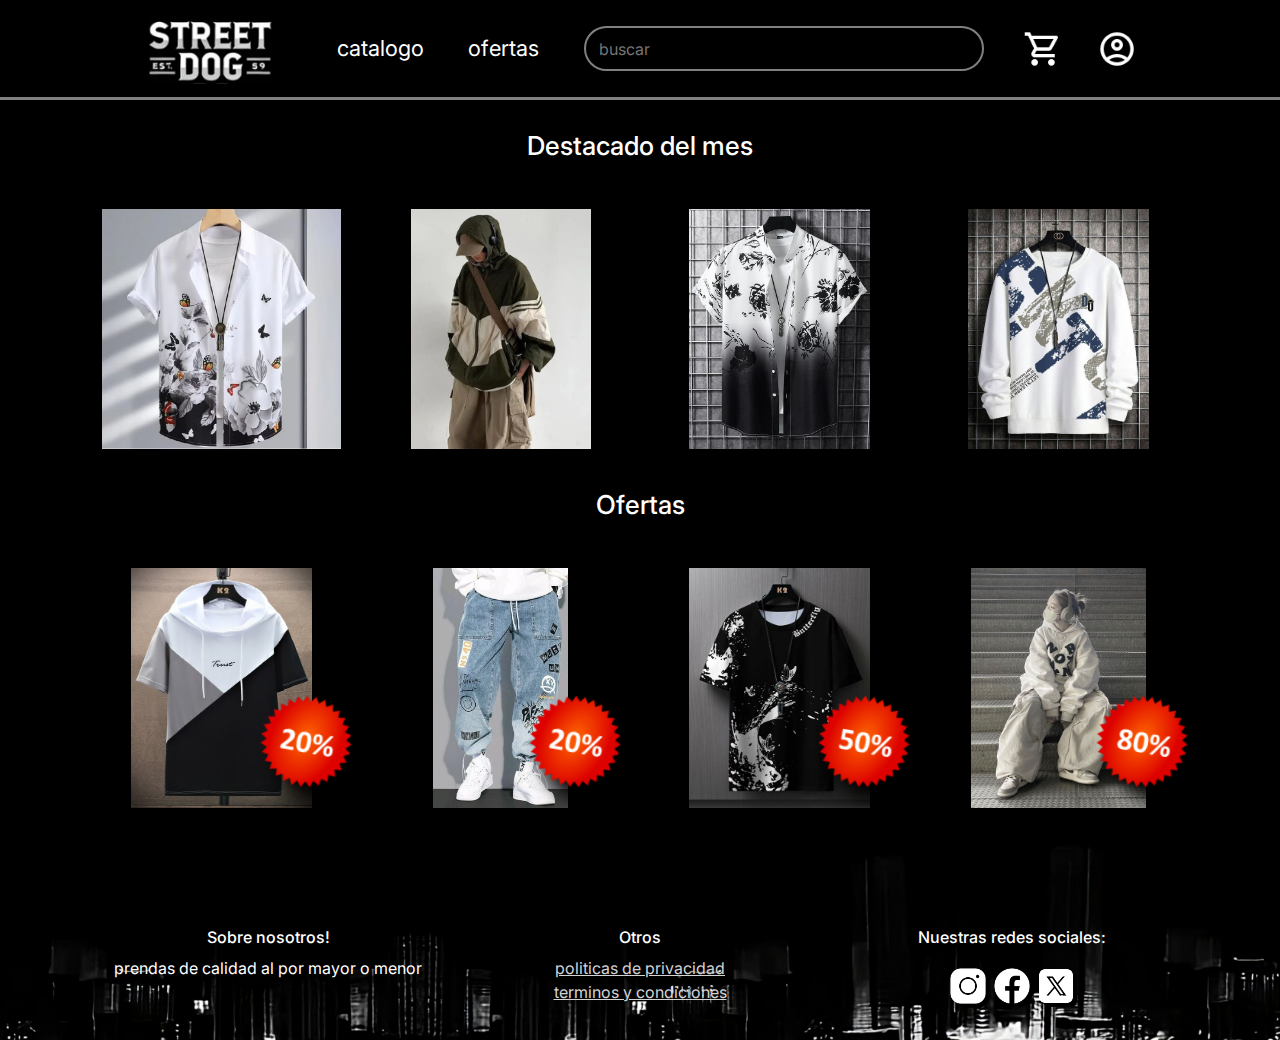
<file: index.html>
<!DOCTYPE html>
<html>
<head>
    <title>Street Dog - Tienda de ropa</title>
	<meta charset="utf-8">
    <meta name="viewport" content="width=device-width, initial-scale=1.0">
    <link rel="shortcut icon" type="image/x-icon" href="imgs/street_dog_favicon.ico">
    <!-- SEO -->
    <meta name="description" content="Somos street dog, la mejor tienda de ropa, encuentra las mejores ofertas en ropa de todo tipo">
    <meta name="keywords" content="ofertas catalogo prendas calidad precio">
    <!-- bootstrap -->
    <link rel="stylesheet" href="styles/bootstrap_custom.css">
    <!-- styles -->
    <link rel="stylesheet" type="text/css" href="styles/navbar_style.css">
    <link rel="stylesheet" type="text/css" href="styles/index_style.css">
    <link rel="stylesheet" type="text/css" href="styles/footer_style.css">
    <!-- fuente inter google-->
    <link rel="preconnect" href="https://fonts.googleapis.com">
    <link rel="preconnect" href="https://fonts.gstatic.com" crossorigin>
    <link href="https://fonts.googleapis.com/css2?family=Inter:ital,opsz,wght@0,14..32,100..900;1,14..32,100..900&display=swap" rel="stylesheet">
</head>
<body>
    <!-- nav -->
    <header class="pagina-header">
        <!-- desktop & tablet nav -->
        <div class="pagina-header-logo">
            <a href="index.html"><img src="imgs/streetdog_logo.png" alt="logo street dog"></a> 
        </div>
        <nav class="pagina-header-nav1">
            <ul class="pagina-header-nav1-links">
                <li><a href="catalogo.html">catalogo</a></li>
                <li><a href="index.html">ofertas</a></li>
            </ul>
        </nav>
        <div class="pagina-header-nav2"> 
            <form class="pagina-header-nav2-form">
                <input type="text" placeholder="buscar" name="buscar">
            </form>
        </div>
        <div class="pagina-header-nav3">
            <a id="search-alternativo" href="#"><img src="imgs/buttons/search_logo1.png" alt="searchlogo"></a>
            <a href="#"><img src="imgs/buttons/shop_logo1.png" alt="shoplogo"></a>
            <a href="login.html"><img src="imgs/buttons/user_logo1.png" alt="userlogo"></a>
        </div>
        <!-- mobile nav -->
        <div class="pagina-mobile-header-nav1">
            <a id="dropbutton" href="#"><img id="dropbuttonimage" src="imgs/buttons/submenu_logo.png" alt="submenulogo"></a>
        </div>
        <div class="pagina-mobile-header-nav2">
            <a href="#" id="mobilesearchbutton1"><img src="imgs/buttons/search_logo1.png" alt="searchlogo"></a>
        </div>
        <div class="pagina-mobile-header-nav2-search">
            <form class="pagina-mobile-header-nav2-search-form">
                <input type="text" placeholder="buscar" name="buscar">
            </form>
        </div>
        <div class="pagina-mobile-header-nav3">
            <a href="index.html"><img src="imgs/streetdog_logo.png" alt="logo street dog"></a>
        </div>
        <div class="pagina-mobile-header-nav4">
            <a href="#"><img src="imgs/buttons/shop_logo1.png" alt="shoplogo"></a>
        </div>
        <div class="pagina-mobile-header-nav5">
            <a href="login.html"><img src="imgs/buttons/user_logo1.png" alt="userlogo"></a>
        </div>
    </header>
    <div class="pagina-header-dropdown-menu">
         <ul>
             <li><a href="catalogo.html">catalogo</a></li>
             <li><a href="index.html">ofertas</a></li>
         </ul>
    </div>
    <!-- pagina index -->
    <!-- contenedor destacado del mes -->
    <div class="container contenedor0">
    <div class="container contenedor1">
        <h3 class="contenedor1-h3">Destacado del mes</h3>
        <div class="row">
            <div class="col-12 col-xl-3 col-lg-3 col-sm-12 col-md-6 d-flex justify-content-center">
                <a href="producto.html"><img src="imgs/productos/producto1.jpg"></a>
            </div>
            <div class="col-12 col-xl-3 col-lg-3 col-sm-12 col-md-6 d-flex justify-content-center">
                <a href="producto.html"><img src="imgs/productos/producto2.jpg"></a>
            </div>
            <div class="col-12 col-xl-3 col-lg-3 col-sm-12 col-md-6 d-flex justify-content-center">
                <a href="producto.html"><img src="imgs/productos/producto3.jpg"></a>
            </div>
            <div class="col-12 col-xl-3 col-lg-3 col-sm-12 col-md-6 d-flex justify-content-center">
                <a href="producto.html"><img src="imgs/productos/producto4.jpg"></a>
            </div>
        </div>
    </div>
    <!-- contenedor ofertas -->
    <div class="container contenedor2">
        <h3 class="contenedor2-h3">Ofertas</h3>
        <div class="row contenedor2-row">
            <div class="col-12 col-xl-3 col-lg-3 col-sm-12 col-md-6 d-flex justify-content-center contenedor2-row-col">
                <div class="contenedor2-row-col-div">
                    <img src="imgs/offertag/offertag2.png" class="contenedor2-row-col-offertag">
                    <a href="producto.html"><img src="imgs/productos/producto5.jpg" class="contenedor2-row-col-product"></a>
                </div>
            </div>
            <div class="col-12 col-xl-3 col-lg-3 col-sm-12 col-md-6 d-flex justify-content-center contenedor2-row-col">
                <div class="contenedor2-row-col-div">
                    <img src="imgs/offertag/offertag2.png" class="contenedor2-row-col-offertag">
                    <a href="producto.html"><img src="imgs/productos/producto6.jpg" class="contenedor2-row-col-product"></a>
                </div>
            </div>
            <div class="col-12 col-xl-3 col-lg-3 col-sm-12 col-md-6 d-flex justify-content-center contenedor2-row-col">
                <div class="contenedor2-row-col-div">
                    <img src="imgs/offertag/offertag3.png" class="contenedor2-row-col-offertag">
                    <a href="producto.html"><img src="imgs/productos/producto7.jpg" class="contenedor2-row-col-product"></a>
                </div>
            </div>
            <div class="col-12 col-xl-3 col-lg-3 col-sm-12 col-md-6 d-flex justify-content-center contenedor2-row-col">
                <div class="contenedor2-row-col-div">
                    <img src="imgs/offertag/offertag4.png" class="contenedor2-row-col-offertag">
                    <a href="producto.html"><img src="imgs/productos/producto8.jpg" class="contenedor2-row-col-product"></a>
                </div>
            </div>
        </div>
    </div>
    <!-- footer -->
    <footer class="text-center pagina-footer">
        <div class="container">
            <div class="row">
                <div class="col-12 col-xl-4 col-lg-4 col-md-12 col-sm-12">
                    <h6>Sobre nosotros!</h6>
                    <p>prendas de calidad al por mayor o menor</p>
                </div>
                <div class="col-12 col-xl-4 col-lg-4 col-md-12 col-sm-12">
                    <h6>Otros</h6>
                    <ul>
                        <li><a href="#">politicas de privacidad</a></li>
                        <li><a href="#">terminos y condiciones</a></li>
                    </ul>
                </div>
                <div class="col-12 col-xl-4 col-lg-4 col-md-12 col-sm-12">
                    <h6>Nuestras redes sociales:</h6>
                    <div>
                        <a href="#"><img src="imgs/buttons/instagram_icon.png"></a>
                        <a href="#"><img src="imgs/buttons/facebook_icon.png"></a>
                        <a href="#"><img src="imgs/buttons/x_icon.png"></a>
                    </div>
                </div>
            </div>
        </div>
    </footer>
    <!-- bootstrap y js's-->
	<script src="libs/bootstrap/dist/js/bootstrap.min.js"></script>
    <script type="text/javascript" src="codes/navbarcode.js"></script>
</body>
</html>
</file>
<file: styles/navbar_style.css>
.pagina-header {
	background-color: black;
	display: flex;
	justify-content: space-between;
	align-items: center;
	height: 100px;
	padding: 5px 10%;
	border-bottom: 3px solid gray;
}

.pagina-header .pagina-header-logo img {
	height: 70px;
	width: auto;
	padding: 0px 20px;
}

.pagina-header .pagina-header-nav1 .pagina-header-nav1-links {
	list-style: none;
	margin: 0;
	padding: 0;
}

.pagina-header .pagina-header-nav1 .pagina-header-nav1-links li {
	display: inline-block;
	padding: 0 20px;
}

.pagina-header .pagina-header-nav1 .pagina-header-nav1-links li a {
	display: inline-block;
	text-decoration: none;
	color: white;
	font-size: 22px;
	text-align: center;
	transition: transform 0.1s;
}

.pagina-header .pagina-header-nav1 .pagina-header-nav1-links li a:hover {
	transform: scale(1.2);
}

.pagina-header .pagina-header-nav2 .pagina-header-nav2-form input {
	background-color: black;
	border: 2px solid gray;
	border-radius: 30px;
	height: 45px;
	width: 400px;
	padding-left: 13px;
}

.pagina-header .pagina-header-nav2 .pagina-header-nav2-form input:focus {
	border: 2px solid white;
	color: white;
	outline-color: white;
}

.pagina-header .pagina-header-nav3 a img {
	padding: 0px 15px;
	height: 40px;
	width: auto;
	transition: transform 0.1s;
}

.pagina-header .pagina-header-nav3 a img:hover {
	transform: scale(1.2);
}

#search-alternativo {
	display: none;
}

.pagina-mobile-header-nav1 {
	display: none;
}

.pagina-mobile-header-nav2 {
	display: none;
}

.pagina-mobile-header-nav3 {
	display: none;
}

.pagina-mobile-header-nav4 {
	display: none;
}

.pagina-mobile-header-nav5 {
	display: none;
}

.pagina-header-dropdown-menu {
	display: none;
	height: 200px;
	background-color: black;
}

.pagina-header-dropdown-menu ul {
	padding: 0;
	list-style: none;
}

.pagina-header-dropdown-menu ul li {
	display: block;
	padding: 24px 0px;
	text-align: center;
}

.pagina-header-dropdown-menu ul li a {
	font-size: 22px;
	text-decoration: none;
	color: white;
}

.pagina-mobile-header-nav2-search {
	display: none;
	margin: auto;
}

.pagina-mobile-header-nav2-search .pagina-mobile-header-nav2-search-form input {
	background-color: black;
	border: 2px solid gray;
	border-radius: 30px;
	height: 45px;
	width: 65vw;
	padding-left: 13px;
}

.pagina-mobile-header-nav2-search .pagina-mobile-header-nav2-search-form input:focus {
	border: 2px solid white;
	color: white;
	outline-color: white;
}

@media screen and (max-width:1200px) {
	.pagina-header .pagina-header-nav2 .pagina-header-nav2-form input {
		width: 300px;
	}	
}

@media screen and (max-width:1065px) {
	.pagina-header .pagina-header-nav2 .pagina-header-nav2-form input {
		width: 200px;
	}	
}

@media screen and (max-width:950px) {
	#search-alternativo {
		display: inline;
	}

	.pagina-header-nav2 {
		display: none;
	}
}

@media screen and (max-width:800px) {
	.pagina-header .pagina-header-nav1 .pagina-header-nav1-links li {
		padding: 0 10px;
	}

	.pagina-header-nav2 {
		display: none;
	}

	.pagina-header .pagina-header-nav3 a img {
		padding: 0px 8px;
	}
}

@media screen and (max-width:730px) {
	.pagina-header {
		padding: 5px 10%;
	}

	.pagina-header-logo {
		display: none;
	}

	.pagina-header-nav1 {
		display: none;
	}

	.pagina-header-nav2 {
		display: none;
	}

	.pagina-header-nav3 {
		display: none;
	}

	.pagina-mobile-header-nav1 {
		display: inline;
	}

	.pagina-mobile-header-nav1 a img {
		height: 40px;
		width: auto;
	}

	.pagina-mobile-header-nav2 {
		display: inline;
	}

	.pagina-mobile-header-nav2 a img {
		height: 40px;
		width: auto;
	}

	.pagina-mobile-header-nav3 {
		display: inline;
	}

	.pagina-mobile-header-nav3 img {
		height: 55px;
		width: auto;
		padding: 0px 20px;
	}

	.pagina-mobile-header-nav4 {
		display: inline;
	}

	.pagina-mobile-header-nav4 a img {
		height: 40px;
		width: auto;
	}

	.pagina-mobile-header-nav5 {
		display: inline;
	}

	.pagina-mobile-header-nav5 a img {
		height: 40px;
		width: auto;
	}

}

@media screen and (max-width: 500px){
	.pagina-header {
		padding: 5px 5%;
	}
}
</file>
<file: styles/index_style.css>
* {
	font-family: 'Inter';
}

body {
	background-color: black;
	background-image: url("../imgs/web_background.jpeg");
	background-position: bottom;
	background-repeat: no-repeat;
	background-size: cover;
}

.contenedor1 div div {
	padding: 20px 0;
}

.contenedor1 div div img {
	height: 240px;
	width: auto;
	transition: transform 0.1s;
	cursor: pointer;
}

.contenedor1 div div img:hover {
	transform: scale(1.1);
}

.contenedor1-h3 {
	text-align: center;
	font-size: 26px;
	padding-top: 30px;
	padding-bottom: 20px;
	color: white;
	font-weight: 500;
}

.contenedor2 {
	padding-bottom: 80px;
}

.contenedor2-row-col {
	position: relative;
	padding: 20px 0;
}

.contenedor2-row-col-product {
	position: relative;
	height: 240px;
	width: auto;
	transition: transform 0.1s;
}

.contenedor2-row-col-div {
	position: relative;
	cursor: pointer;
}

.contenedor2-row-col-div:hover > a .contenedor2-row-col-product {
	transform: scale(1.1);
}

.contenedor2-row-col-div:hover > .contenedor2-row-col-offertag {
	transform: scale(1.2);
}

.contenedor2-h3 {
	text-align: center;
	font-size: 26px;
	padding: 20px 0;
	color: white;
	font-weight: 500;
}

.contenedor2-row-col-offertag {
	position: absolute;
	z-index: 1;
	height: 100px;
	width: 100px;
	top: 52%;
	left: 70%;
	filter: drop-shadow(15px 15px 10px #000000);
	transform: rotate(10deg);
	transition: transform 0.1s;
	margin: 0;
	padding: 0;
}

@media screen and (max-width: 767px) {
	.contenedor1 div div img {
		height: 450px;
		width: auto;
	}

	.contenedor2-row-col-product {
		height: 450px;
		width: auto;
	}

	.contenedor2-row-col-offertag {
		height: 140px;
		width: 140px;
	}
}

@media screen and (max-width: 730px) {
	body {
		background-image: url("../imgs/mobile_background1.png");
		background-repeat: no-repeat;
		background-attachment: fixed;
		background-size: 100% 100%;
	}
}

@media screen and (max-width: 576px) {
	.contenedor1 div div img {
		height: 340px;
		width: auto;
	}

	.contenedor2-row-col-product {
		height: 340px;
		width: auto;
	}

	.contenedor2-row-col-offertag {
		height: 130px;
		width: 130px;
	}
}

@media screen and (max-width: 380px) {
	.contenedor1 div div img {
		height: 280px;
		width: auto;
	}

	.contenedor2-row-col-product {
		height: 280px;
		width: auto;
	}

	.contenedor2-row-col-offertag {
		height: 100px;
		width: 100px;
	}
}
</file>
<file: styles/footer_style.css>
.pagina-footer div div div {
	padding: 20px 0;
}

.pagina-footer div div div h6 {
	color: white;
}

.pagina-footer div div div p {
	color: white;
}

.pagina-footer div div div ul {
	padding: 0;
}

.pagina-footer div div div ul li {
	list-style: none;
	text-align: center;
	display: block;
	padding: 0;
}

.pagina-footer div div div ul li a {
	color: lightgray;
}

.pagina-footer div div div ul li a:hover {
	color: white;
}

.pagina-footer div div div div {
	padding: 10px 0px;
}

.pagina-footer div div div div a img {
	width: 40px;
	height: 40px;
	transition: transform 0.1s;
	filter: drop-shadow(4px 4px 0px #000000);
}

.pagina-footer div div div div a img:hover {
	transform: scale(1.2);
}
</file>
